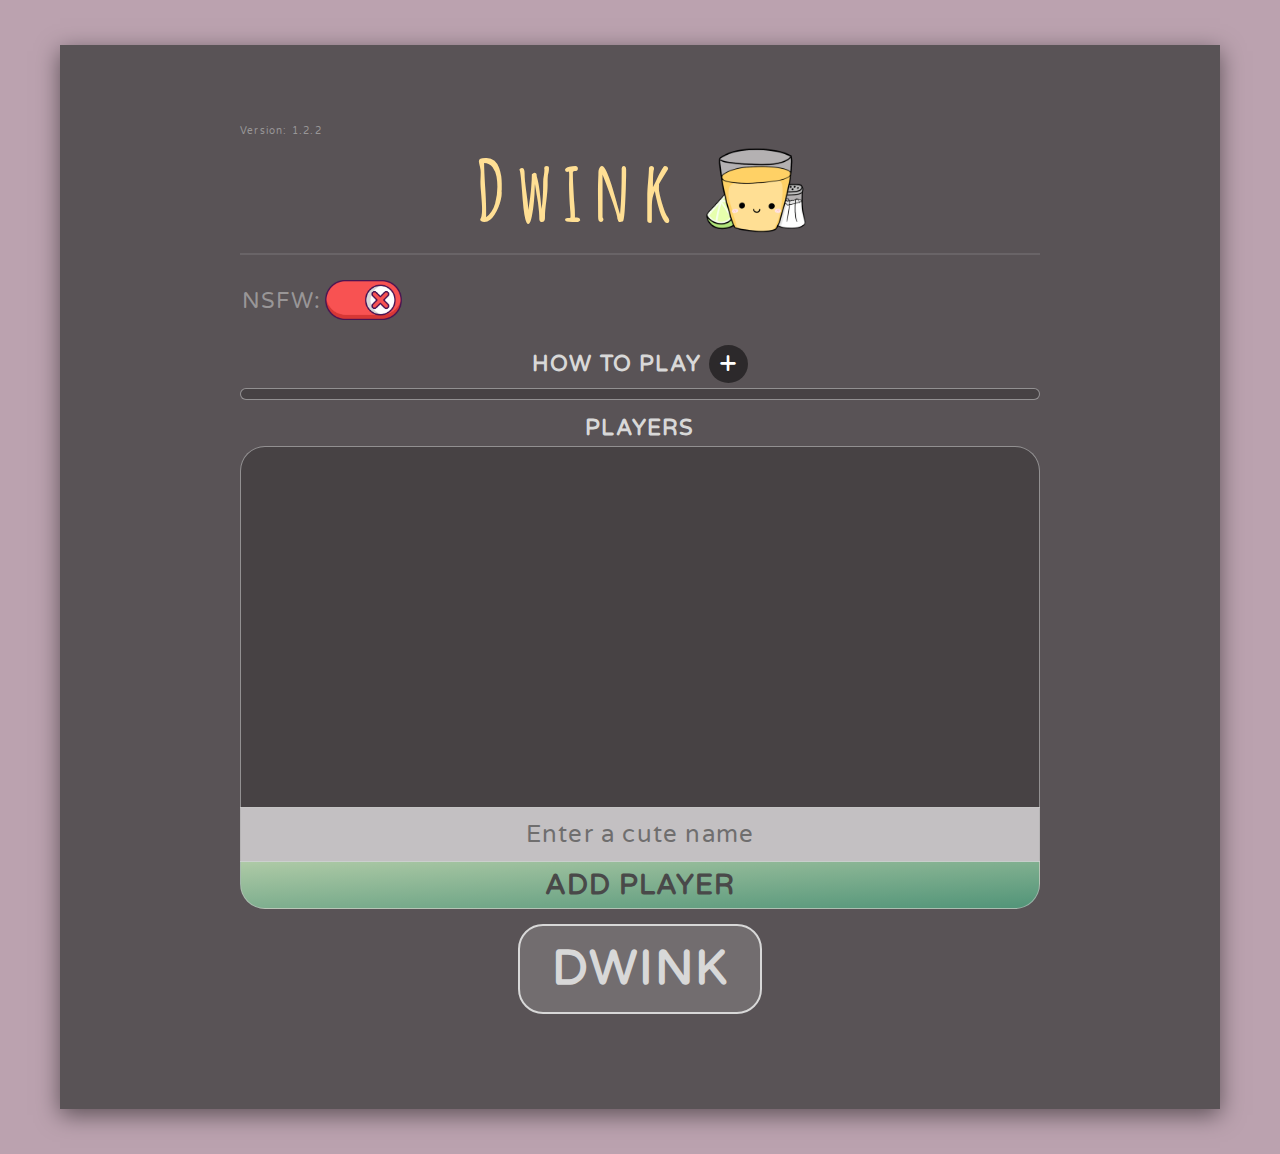
<file: index.html>
<head>
    <title>Dwink</title>
    <link rel="icon" type="image/png" href="assets/img/icon/favicon.png"/>

    <link rel="preconnect" href="https://fonts.gstatic.com">
    <link href="https://fonts.googleapis.com/css2?family=Varela+Round&display=swap" rel="stylesheet">
    <link href="https://fonts.googleapis.com/css2?family=Dancing+Script&family=Pattaya&display=swap" rel="stylesheet">
    <link href="https://fonts.googleapis.com/css2?family=Amatic+SC:wght@700&display=swap" rel="stylesheet">
    <link href="https://fonts.googleapis.com/css2?family=Amatic+SC:wght@700&family=Hachi+Maru+Pop&display=swap" rel="stylesheet">
    

    <link rel="stylesheet" href="assets/css/style.css">
    <script src="assets/js/lobby.js"></script>
</head>

<body>
    <!-- Main Wrapper above background-->
    <main id="container">

        <!-- Version ID-->
        <div id="game-version-container">
            <div id="game-version">
                <span>Version: 1.2.2</span>
            </div>
        </div>

        <!-- Top main title -->
        <div id="game-title-container">
            <div id="game-title">
                <h1>Dwink<img src="assets/img/icon/dwink.png"></h1>
            </div>
        </div>

        <!-- Credits -->
        <div id="lobby-nav-container">

            <!--
            <div id="lobby-nav-credits">
                <span id="author">Made by @Ubbeh</span>

                <span id="author-nav">
                    <button>Donate</button>
                    <button>Contact</button>
                </span>
            </div>
            -->

            <div id="settings-option">
                <div id="label">
                    <label>NSFW:</label>
                </div>
                <div id="button">
                    <button id="settings-nsfw" onclick="toggleSetting('nsfw')"><img id="settings-nsfw-icon" src="assets/img/icon/switch-on.png"></button>
                </div>
            </div>
        </div>

        <!-- Title for major section -->
        <div id="container-title">
            <h1>How to Play</h1> <button id="howto-expand-button" onclick="toggleHowToState()">+</button>
        </div>

        <!-- Pre-game preferences -->
        <div id="howto-container">

            <div id="howto-content">
                <p>The game requires a minimum of <b style="color: white;">four players</b> to start and is best experienced with atleast ten players. The more players the better.</p>
                <ul>
                    <li>
                        Begin by entering the names of each participant in the field below.
                    </li>
                    <li>
                        When all players have been added press the "DWINK" button below the player list.
                    </li>
                    <li>
                        A new page will appear with a card on the left side of the screen. The card will contain a random prompt or question for the current player in turn.
                    </li>
                    <li>
                        When the prompt or question has been completed, press "DRAW NEW CARD" underneath the card.
                    </li>
                    <li>
                        A textfield above the card will say whom is the current player in turn. The turn advances to the next person after a card has been completed.
                    </li>
                </ul>
            </div>
        </div>
        
        <!-- Title for major section -->
        <div id="container-title">
            <h1>Players</h1>
        </div>

        <!-- Grid of each added player -->
        <div id="player-list-container">
            <div id="player-list"></div>
        </div>

        <div id="player-input-container">
            <span id="player-input-warning"></span>
            <input id="player-input-field" type="text" value="" maxlength="15" placeholder="Enter a cute name" oninput="setTempPlayer(this.value)">
            <button id="player-input-button" onclick="addTempPlayer()">Add player</button>
        </div>

        <!-- Lobby-exclusive start button -->
        <div id="lobby-nav-start">
            <button id="lobby-start-button" onclick="start();">Dwink</button>
        </div>
    </main>
    
    <!-- Load settings and current players from sessionStorage on page load -->
    <script>
        
        /* Load players array from sessionStorage */
        getPlayerStorage();

        if (sessionStorage.getItem('is_nsfw')) {
            toggleSetting('nsfw');
        }

        /* Load settings from sessionStorage and update settings icons accordingly */
        refreshSettingsIcons();

        /* Press ENTER to add player */
        document.getElementById("player-input-field").addEventListener("keyup", function(event) {
            event.preventDefault();

            if (event.keyCode === 13) {
                document.getElementById("player-input-button").click();
            }
        });
    </script>
</body>
</file>
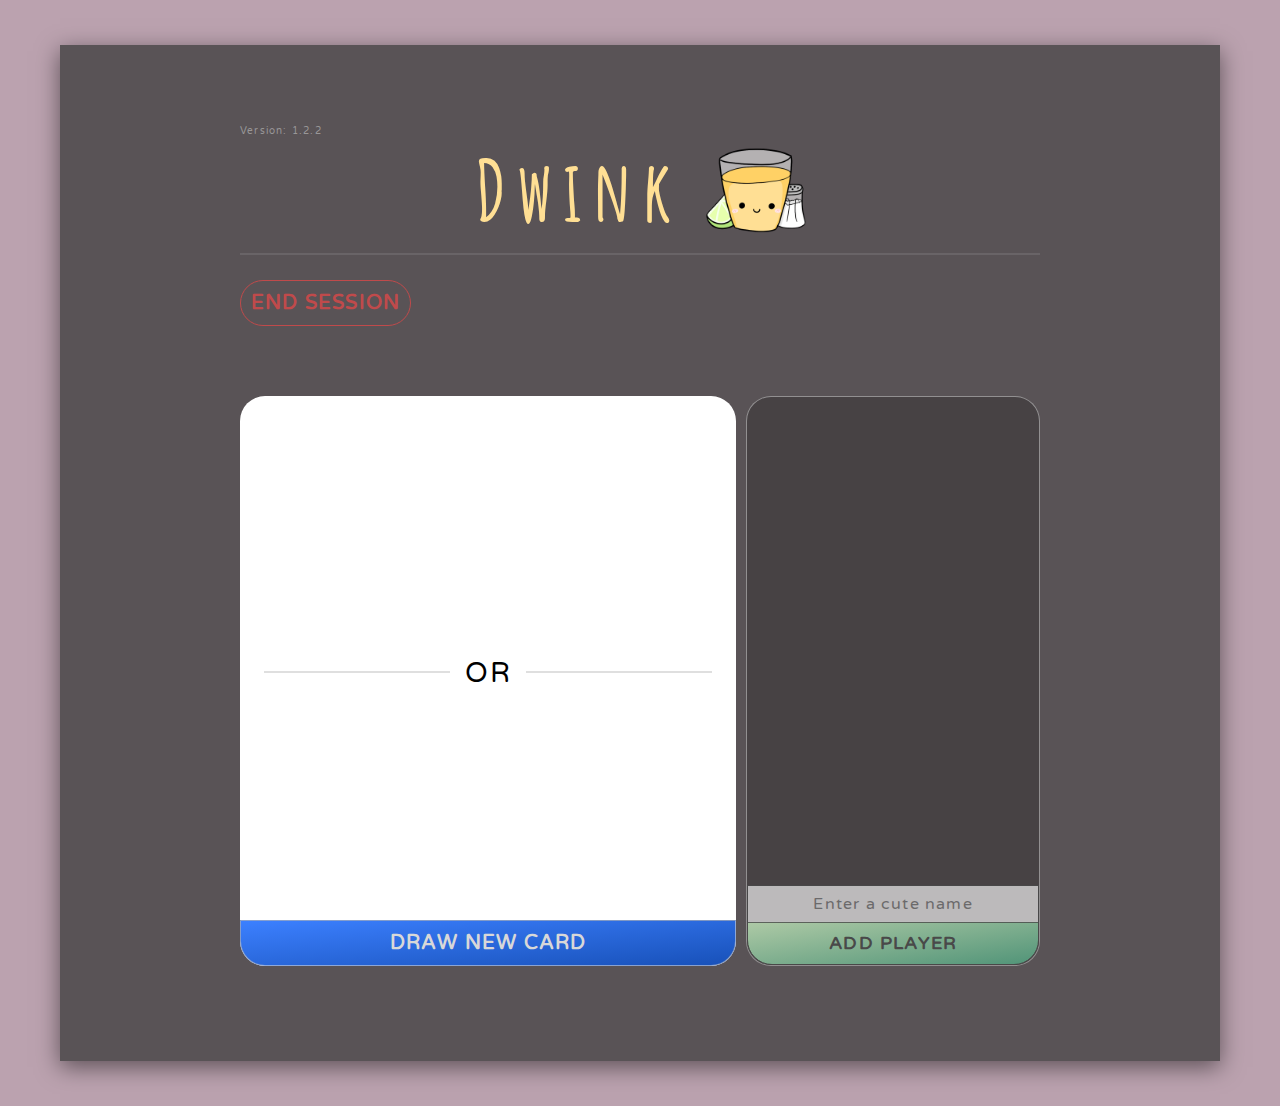
<file: game.html>
<head>
    <title>Dwink</title>

    <link rel="icon" type="image/png" href="assets/img/icon/favicon.png"/>
    <link rel="preconnect" href="https://fonts.gstatic.com">
    <link href="https://fonts.googleapis.com/css2?family=Varela+Round&display=swap" rel="stylesheet">
    <link href="https://fonts.googleapis.com/css2?family=Dancing+Script&family=Pattaya&display=swap" rel="stylesheet">
    <link href="https://fonts.googleapis.com/css2?family=Amatic+SC:wght@700&display=swap" rel="stylesheet">
    <link href="https://fonts.googleapis.com/css2?family=Amatic+SC:wght@700&family=Hachi+Maru+Pop&display=swap" rel="stylesheet">
    <link rel="stylesheet" href="assets/css/style.css">

    <meta charset="UTF-8">

    <script src="assets/js/game.js"></script>
</head>

<body>
    <!-- Main Wrapper above background-->
    <main id="container">

        <!-- Version ID-->
        <div id="game-version-container">
            <div id="game-version">
                <span>Version: 1.2.2</span>
            </div>
        </div>

        <!-- Top main title -->
        <div id="game-title-container">
            <div id="game-title">
                <h1>Dwink<img src="assets/img/icon/dwink.png"></h1>
            </div>
        </div>

        <!-- Credits -->
        <div id="lobby-nav-container">   

            <!--
            <div id="lobby-nav-credits">
                <span id="author">Made by @Ubbeh</span>

                <span id="author-nav">
                    <button>Donate</button>
                    <button>Contact</button>
                </span>
            </div>
            -->
            
            <!-- Lobby-exclusive back button -->
            <div id="lobby-nav-end">
                <button id="game-end-button" onclick="location.href='index.html';">End session</button>

            </div>
        </div>

        <!-- Message showing current player-in-turn -->
        <div id="message-container">
            <div= id="message-field"></div>
        </div>

        <!-- Wrapper for game board and all other relevant elements -->
        <div id="game-container">
            <!-- Virtual card with prompts -->
            <div id="card-container"> 
                <div id="card-full">
                    <div id="card-upper"></div>
                    <div id="card-separator"><span>or</span></div>
                    <div id="card-lower"></div>
                </div>
                <button id="draw-button" onclick="draw()">Draw new card</button>
            </div>

            <!-- List of currently added players -->
            <div id="game-player-list-container">
                <div id="game-player-list">
                </div>

                <div id="game-player-list-add">
                    <input id="player-input-field" type="text" value="" maxlength="15" placeholder="Enter a cute name" oninput="setTempPlayer(this.value)">
                    <button id="player-input-button" onclick="addTempPlayer()">Add player</button>
                </div>
            </div>

        </div>
    </main>
    
    <!-- Scripts on page load -->
    <script>
        /* Load players array from sessionStorage */
        getPlayerStorage('players');

        /* Shuffle players array and push into shuffledPlayers array */
        start();

        const addPlayerButton = document.getElementById('player-input-button');
        const addPlayerTextField = document.getElementById('player-input-field');

        addPlayerButton.onclick = () => {
            const name = addPlayerTextField.value;

            addSimplePlayer(name);
        };
    </script>
</body>
</file>
<file: assets/css/style.css>
* {
    font-family: 'Varela Round', sans-serif;
    letter-spacing: 1.2px;
    transition: 0.2s;
}

/* LOBBY STYLING */
button, input[type="submit"], input[type="reset"] {
	background: none;
	color: inherit;
	border: none;
	padding: 0;
	font: inherit;
	cursor: pointer;
	outline: inherit;
}

body {
    /*background: linear-gradient(to bottom right, #A88A9A, #B2B2B2);*/
    background: #bba2af;
    margin: 0;
}

#container {
    margin: 5vh auto;
    width: 800px;
    padding: 80px 180px 80px 180px;
    background-color: rgba(56, 56, 56, 0.75);
    box-shadow: 0px 6px 22px rgba(0, 0, 0, 0.5);
}

@media screen and (max-width: 1200px) {
    #container {
        margin: 0 auto;
        width: auto;
    }
}
@media screen and (max-width: 1000px) {
    #container {
        margin: 0 auto;
        width: auto;
        padding: 80px 15px 0 15px;
        background-color: rgba(0, 0, 0, 0);
    }
    body {
        background-color: #595356;
    }
}

#game-version-container {
    display: grid;
}
    #game-version {
        font-size: 10px;
        color: rgba(197, 197, 197, 0.6);
    }

#game-title-container {
    display: grid;
    justify-items: center;
    border-bottom: 2px solid rgba(255, 255, 255, 0.1);
    margin-bottom:25px;
}
    #game-title {
        font-size: 42px;
        color: #FFDF94;
    }   
     #game-title h1 {
        margin: 0 10px 10px 10px;
        font-family: 'Amatic SC', cursive;
        letter-spacing: 10px;

        display:grid;
        grid-auto-flow: column;
        justify-items: center;
        align-items: center;
     }
     #game-title h1 img {
        width: 100px;
        height: 100px;
        margin: 0;
        padding: 0 0 0 25px;
     }

#lobby-nav-container {
    display: grid;
    grid-template-columns: 1fr 1fr;
    padding-bottom: 25px;
}
    #lobby-nav-container #lobby-nav-credits {
        height: 50px;
        display: grid;
        justify-content: start;
        justify-items: start;
        align-items: center;
        grid-template-columns: 1fr;
        grid-template-rows: 1fr 1fr;
        font-size: 14px;
    }
        #lobby-nav-credits #author {
            color: rgba(197, 197, 197, 0.6);
        }
        #author-nav button{
            color: rgba(197, 197, 197, 0.6);
            border: 1px solid rgba(197, 197, 197, 0.6);
            border-radius: 25px;
            padding: 2px 8px 2px 8px;
        }
        #author-nav button:hover{
            opacity: 0.6;
        }

    #lobby-nav-start{
        padding: 15px;

        display: grid;
        justify-content: center;
    }
        #lobby-start-button {
            display: grid;
            justify-items: center;
            align-items: center;
            padding: 14px 32px;
            
            color: rgb(216, 216, 216);
            background-color: rgb(216, 216, 216, 0.2);
            border: 2px solid rgb(216, 216, 216);
            border-radius: 25px;

            font-size: 48px;
            font-weight: bold;
            text-transform: uppercase;
        }
        #lobby-start-button:hover {
            opacity: 0.5;
            cursor: pointer;
        }
        #lobby-start-button img{
            width: 30px;
            height: 30px;
        }

    #lobby-nav-container #lobby-nav-back {
        display: grid;
        justify-items: end;
    }
    #lobby-back-button {
        padding: 10px;
        background: rgb(173, 93, 93);
        color: white;
        font-size: 28px;
        font-weight: bold;
        text-transform: uppercase;

        border-radius: 35px 35px 35px 35px;
        border: 2px solid rgba(197, 197, 197, 0.6);
    }
    #lobby-back-button:hover {
        background: rgba(173, 93, 93, 0.6);
        cursor: pointer;
    }

    #lobby-back-button img{
        width: 30px;
        height: 30px;
    }

#howto-container {
    margin: 15px 0 15px 0;
    padding: 5px 15px;

    font-size: 18px;
    color: rgb(216, 216, 216);
    background-color: rgba(0, 0, 0, 0.2);
    border-radius: 25px;
    border: 1px solid rgba(197, 197, 197, 0.6);
}
#howto-content {
    display: none;
}

#settings-option {
    display: grid;
    grid-auto-flow: column;
    justify-content: start;
}
    #settings-option #label {
        color: rgba(197, 197, 197, 0.6);
        font-size: 22px;
        text-transform: uppercase;
        padding: 8px 0px 0px 2px;
    }
    #settings-option #button {
        margin: 0;
        padding: 0;
    }
        #settings-option #button button img{
            height: 40px; 
        }

#container-title {
    display:grid;
    justify-items: center;
    margin-bottom: -10px;

    display: grid;
    grid-auto-flow: column;
    align-items: center;
    justify-content: center;
    grid-gap: 8px;
}

    #container-title h1{
        margin: 0;
        padding: 0;
        color: rgb(216, 216, 216);
        font-size: 22px;
        text-transform: uppercase;
    }

    #howto-expand-button {
        color: white;
        font-size: 32px;
        background: rgba(0, 0, 0, 0.5);
        padding: 0 10px;
        border-radius: 50%;
    }


#player-list-container {
    width: 100%;
}
    #player-list {
        margin: 15px 0 -1px 0;
        padding: 10px;
        min-height: 340px;

        background-color: rgba(0, 0, 0, 0.2);
        border-radius: 25px 25px 0 0;
        border: 1px solid rgba(197, 197, 197, 0.6);

        display:grid;
        grid-template-columns: repeat(3, 1fr);
        grid-gap: 5px;
        align-content: start;
        justify-content: start;
    }

    #player-list #player-list-player {
        background-color:rgb(202, 160, 160, 1);
        border-radius: 25px;
        border: 1px solid rgba(255, 255, 255, 0.2);
        padding: 8px;
        height: 50px;
        font-size: 18px;
        font-weight: bold;

        display: grid;
        justify-items: center;
        align-content: center;
    }

    #player-list #player-list-player:hover > #player-list-player-ctrl{
        display: grid;
        justify-items: space-around;
        align-items: center;
        grid-auto-flow: column;
        grid-gap: 55px;
    }

    #player-list #player-list-player:hover {
        border: 3px solid rgba(255, 255, 255, 0.4);
    }

    #player-list #player-list-player:hover > #player-list-player-txt {
        display: none;
    }

    #player-list #player-list-player-ctrl {
        display: none;
    }
    #player-list-player-ctrl-option img{
        width: 35px;
        height: 35px;
    }

    #player-input-container #player-input-field {
        margin-bottom: -1px;
        width: 100%;
        padding: 12px;
        color: rgb(73, 73, 73);
        
        font-size: 24px;
        text-align: center;

        background-color: rgba(255, 255, 255, 0.8);
        opacity: 0.8;
        
        border: 1px solid rgba(197, 197, 197, 0.6);
    }
    #player-input-container #player-input-field:hover {
        opacity: 1;
        outline: none;
    }
    #player-input-container #player-input-field:focus {
        opacity: 1;
        outline: none;
    }
    #player-input-container #player-input-button{
        width: 100%;
        padding: 6px;
        color: rgb(73, 73, 73);
        background: linear-gradient(to bottom right, rgb(174, 202, 166), rgb(81, 148, 120));
        font-size: 28px;
        font-weight: bold;
        text-transform: uppercase;
        border-radius: 0 0 25px 25px;
        border: 1px solid rgba(197, 197, 197, 0.6);
    }
    #player-input-container #player-input-button:hover {
        opacity: 0.7;
        cursor: pointer;
    }
    #player-input-container #player-input-button:active {
        opacity: 0.5;
        cursor: pointer;
    }

    #player-input-warning {
        color: red;
        display: grid;
        align-content: center;
        justify-content: center;
    }

/* GAME STYLING */
#game-end-button {
    display: grid;
    justify-items: center;
    align-items: center;
    grid-auto-flow: column;
    grid-gap: 5px;
    padding: 10px;
    color: rgb(236, 71, 71);
    border: 1px solid rgb(236, 71, 71);
    border-radius: 25px;
    font-size: 20px;
    font-weight: bold;
    text-transform: uppercase;
    
    opacity: 0.7;
}
#game-end-button:hover {
    opacity: 1;
    cursor: pointer;
}


#message-container {
    display: grid;
    grid-column: 1 / span 8;
    justify-items: center;
    font-size: 32px;
    color: #fff;
    padding: 15px;
}
    #message-container .active {
        color: rgb(135, 175, 250);
    }

    #message-field {
        color: #fff;
    }

#game-container {
    margin: 15px 0 15px 0;
    display: grid;
    grid-template-columns: repeat(8, 1fr);
    grid-gap: 10px;
}
        
    #card-container {
       display:grid;
       grid-column: 1 / span 5;
       border-radius: 25px;
       padding: 0;
      
       background-color: #fff;
       text-align: center;
       font-size: 28px;
    }
        #card-full {
            display: grid;
            align-items: center;
            min-height: 500px;
            padding: 12px;
        }
            #card-upper {
                display: grid;
                justify-self: center;
                align-self: center;
            }
            #card-separator {
                    margin-top: 30px;
                    position: relative;
                    text-align: center;
                    text-transform: uppercase;
                    z-index: 1;
                    display: block;
            }
                #card-separator:before {
                    border-top: 2px solid #dfdfdf;
                    content:"";
                    margin: 0 auto;
                    position: absolute;
                    top: 15px; left: 0; right: 0; bottom: 0;
                    width: 95%;
                    z-index: -1;
                }
            #card-separator span {
                background: #fff;
                padding: 0 15px;
            }
            #card-lower-half {
                display: grid;
                justify-self: center;
                align-self: center;
            }
            #draw-button {
                background: linear-gradient(to bottom right, rgb(60, 128, 255), rgb(24, 81, 185));
                border-radius: 0 0 25px 25px;
                border: 1px solid rgba(197, 197, 197, 0.6);
                color: rgb(216, 216, 216);
                font-weight: bold;
                text-transform: uppercase;
                font-size: 20px;
                padding: 10px;
                
                align-self: end;
            }
            #draw-button:hover {
                opacity: 0.8;
            }
            #draw-button:active {
                opacity: 0.6;
            }

    #game-player-list-container {
        display: grid;
        grid-column: 6 / span 3;
        border: 1px solid rgba(197, 197, 197, 0.6);
        background-color: rgba(0, 0, 0, 0.2);
        border-radius: 25px;
    }
        #game-player-list {
            display: grid;
            align-self: start;
            justify-items: center;
            padding-top: 10px;
            text-decoration: none;
            list-style-type: none;
            color: #fff;
        }
            #game-player-list .active {
                opacity: 1.0;
                font-size: 22px;
            }
            #game-player-list .inactive {
                opacity: 0.5;
                font-size: 16px;
            }

            #game-player-list-add {
                display: grid;
                align-self: end;
            }
                #game-player-list-add #player-input-field {
                    margin-bottom: -2px;
                    width: 100%;
                    padding: 8px;
                    color: rgb(73, 73, 73);
                    outline: none;
                    font-size: 16px;
                    text-align: center;
                    background-color: rgba(255, 255, 255, 0.8);
                    opacity: 0.8;
                    border: 1px solid rgb(73, 73, 73);
                }
                #game-player-list-add #player-input-button{
                    width: 100%;
                    padding: 10px;
                    background: linear-gradient(to bottom right, rgb(174, 202, 166), rgb(81, 148, 120));
                    font-size: 18px;
                    color: rgb(73, 73, 73);
                    font-weight: bold;
                    text-transform: uppercase;
                    border-radius: 0 0 25px 25px;
                    border: 1px solid rgb(73, 73, 73);
                }
                #game-player-list-add #player-input-button:hover {
                    opacity: 0.8;
                }
                #game-player-list-add #player-input-button:active {
                    opacity: 0.6;
                }
                #game-player-list-add #player-input-field:hover {
                    opacity: 1;
                }

                .game-player-list-player:hover {
                    text-decoration: line-through;
                }
</file>
